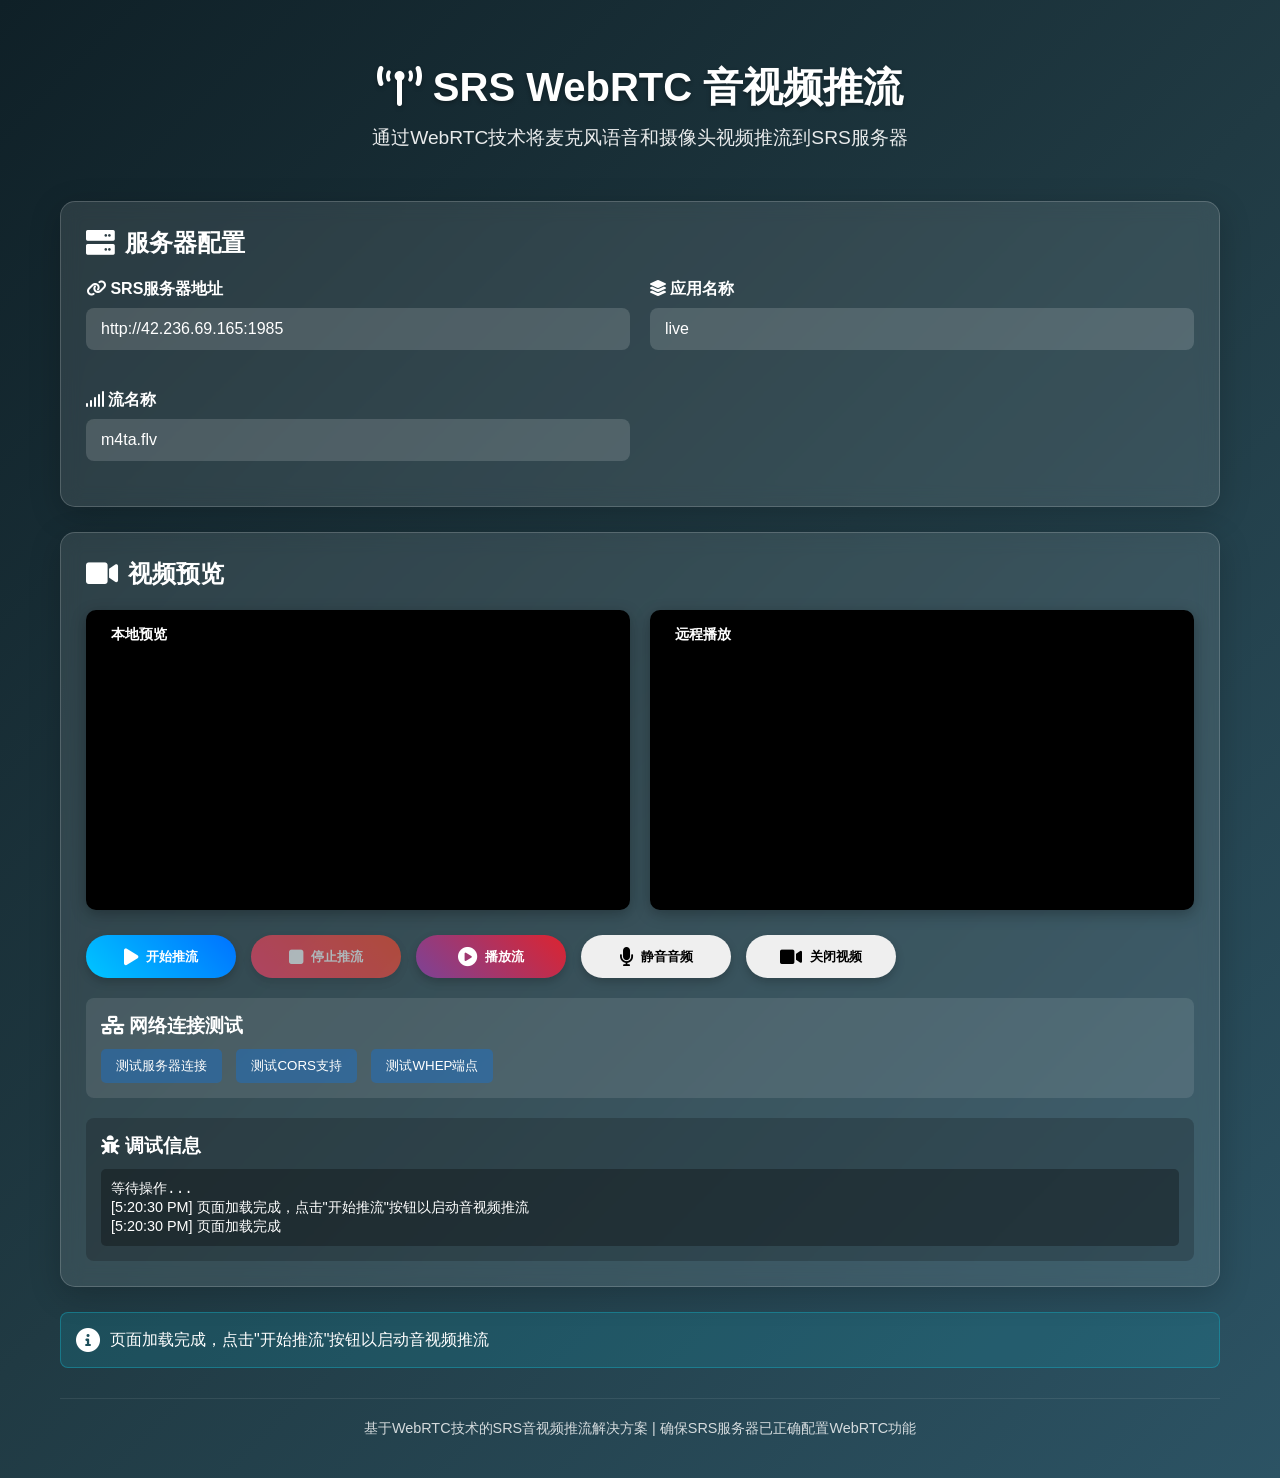
<file: scripts/www/视频推流支持.html>
<!DOCTYPE html>
<html lang="zh-CN">
<head>
    <meta charset="UTF-8">
    <meta name="viewport" content="width=device-width, initial-scale=1.0">
    <title>SRS WebRTC 音视频推流</title>
    <style>
        * {
            margin: 0;
            padding: 0;
            box-sizing: border-box;
            font-family: 'Segoe UI', Tahoma, Geneva, Verdana, sans-serif;
        }
        
        body {
            background: linear-gradient(135deg, #0f2027, #203a43, #2c5364);
            color: #fff;
            min-height: 100vh;
            padding: 20px;
        }
        
        .container {
            max-width: 1200px;
            margin: 0 auto;
            padding: 20px;
        }
        
        header {
            text-align: center;
            padding: 20px 0;
            margin-bottom: 30px;
        }
        
        h1 {
            font-size: 2.5rem;
            margin-bottom: 10px;
            text-shadow: 0 2px 4px rgba(0,0,0,0.3);
        }
        
        .subtitle {
            font-size: 1.2rem;
            opacity: 0.9;
            max-width: 600px;
            margin: 0 auto;
        }
        
        .card {
            background: rgba(255, 255, 255, 0.1);
            backdrop-filter: blur(10px);
            border-radius: 15px;
            padding: 25px;
            margin-bottom: 25px;
            box-shadow: 0 8px 32px rgba(0, 0, 0, 0.2);
            border: 1px solid rgba(255, 255, 255, 0.18);
        }
        
        .card-title {
            font-size: 1.5rem;
            margin-bottom: 20px;
            display: flex;
            align-items: center;
        }
        
        .card-title i {
            margin-right: 10px;
            font-size: 1.8rem;
        }
        
        .video-container {
            display: grid;
            grid-template-columns: 1fr 1fr;
            gap: 20px;
            margin-bottom: 25px;
        }
        
        @media (max-width: 768px) {
            .video-container {
                grid-template-columns: 1fr;
            }
        }
        
        .video-wrapper {
            position: relative;
            border-radius: 10px;
            overflow: hidden;
            background: #000;
            box-shadow: 0 4px 15px rgba(0, 0, 0, 0.3);
        }
        
        .video-wrapper h3 {
            position: absolute;
            top: 10px;
            left: 15px;
            background: rgba(0,0,0,0.5);
            padding: 5px 10px;
            border-radius: 5px;
            font-size: 0.9rem;
        }
        
        video {
            width: 100%;
            height: 300px;
            display: block;
            object-fit: cover;
        }
        
        .controls {
            display: flex;
            flex-wrap: wrap;
            gap: 15px;
            margin-top: 20px;
        }
        
        .btn {
            padding: 12px 25px;
            border: none;
            border-radius: 50px;
            cursor: pointer;
            font-weight: bold;
            transition: all 0.3s ease;
            display: flex;
            align-items: center;
            justify-content: center;
            min-width: 150px;
            box-shadow: 0 4px 10px rgba(0, 0, 0, 0.2);
        }
        
        .btn i {
            margin-right: 8px;
            font-size: 1.2rem;
        }
        
        .btn-primary {
            background: linear-gradient(45deg, #00c6ff, #0072ff);
            color: white;
        }
        
        .btn-primary:hover {
            background: linear-gradient(45deg, #0072ff, #00c6ff);
            transform: translateY(-3px);
        }
        
        .btn-danger {
            background: linear-gradient(45deg, #ff416c, #ff4b2b);
            color: white;
        }
        
        .btn-danger:hover {
            background: linear-gradient(45deg, #ff4b2b, #ff416c);
            transform: translateY(-3px);
        }
        
        .btn-secondary {
            background: linear-gradient(45deg, #7b4397, #dc2430);
            color: white;
        }
        
        .btn-secondary:hover {
            background: linear-gradient(45deg, #dc2430, #7b4397);
            transform: translateY(-3px);
        }
        
        .btn:disabled {
            opacity: 0.6;
            cursor: not-allowed;
            transform: none;
        }
        
        .form-group {
            margin-bottom: 20px;
        }
        
        label {
            display: block;
            margin-bottom: 8px;
            font-weight: bold;
        }
        
        input, select {
            width: 100%;
            padding: 12px 15px;
            border-radius: 8px;
            border: none;
            background: rgba(255, 255, 255, 0.15);
            color: white;
            font-size: 1rem;
        }
        
        input::placeholder {
            color: rgba(255, 255, 255, 0.6);
        }
        
        .status {
            padding: 15px;
            border-radius: 8px;
            margin-top: 20px;
            display: none;
            animation: fadeIn 0.5s ease;
        }
        
        @keyframes fadeIn {
            from { opacity: 0; }
            to { opacity: 1; }
        }
        
        .status.success {
            background: rgba(40, 167, 69, 0.2);
            border: 1px solid rgba(40, 167, 69, 0.5);
        }
        
        .status.error {
            background: rgba(220, 53, 69, 0.2);
            border: 1px solid rgba(220, 53, 69, 0.5);
            animation: shake 0.5s;
        }
        
        @keyframes shake {
            0%, 100% { transform: translateX(0); }
            25% { transform: translateX(-5px); }
            75% { transform: translateX(5px); }
        }
        
        .status.info {
            background: rgba(23, 162, 184, 0.2);
            border: 1px solid rgba(23, 162, 184, 0.5);
        }
        
        .status-content {
            display: flex;
            align-items: center;
        }
        
        .status-content i {
            font-size: 1.5rem;
            margin-right: 10px;
        }
        
        .footer {
            text-align: center;
            margin-top: 30px;
            padding-top: 20px;
            border-top: 1px solid rgba(255, 255, 255, 0.1);
            font-size: 0.9rem;
            opacity: 0.8;
        }
        
        .config-grid {
            display: grid;
            grid-template-columns: 1fr 1fr;
            gap: 20px;
        }
        
        @media (max-width: 768px) {
            .config-grid {
                grid-template-columns: 1fr;
            }
        }
        
        .debug-panel {
            background: rgba(0, 0, 0, 0.2);
            border-radius: 8px;
            padding: 15px;
            margin-top: 20px;
        }
        
        .debug-panel h3 {
            margin-bottom: 10px;
        }
        
        .debug-content {
            font-family: monospace;
            font-size: 0.9rem;
            max-height: 200px;
            overflow-y: auto;
            background: rgba(0, 0, 0, 0.3);
            padding: 10px;
            border-radius: 5px;
        }
        
        .network-test {
            background: rgba(255, 255, 255, 0.1);
            border-radius: 8px;
            padding: 15px;
            margin-top: 20px;
        }
        
        .network-test h3 {
            margin-bottom: 10px;
        }
        
        .network-test button {
            padding: 8px 15px;
            margin-right: 10px;
            border-radius: 5px;
            border: none;
            cursor: pointer;
            background: rgba(0, 123, 255, 0.3);
            color: white;
        }
    </style>
    <link rel="stylesheet" href="https://cdnjs.cloudflare.com/ajax/libs/font-awesome/6.0.0/css/all.min.css">
</head>
<body>
    <div class="container">
        <header>
            <h1><i class="fas fa-broadcast-tower"></i> SRS WebRTC 音视频推流</h1>
            <p class="subtitle">通过WebRTC技术将麦克风语音和摄像头视频推流到SRS服务器</p>
        </header>
        
        <div class="card">
            <h2 class="card-title"><i class="fas fa-server"></i> 服务器配置</h2>
            <div class="config-grid">
                <div class="form-group">
                    <label for="serverUrl"><i class="fas fa-link"></i> SRS服务器地址</label>
                    <input type="text" id="serverUrl" value="http://42.236.69.165:1985" placeholder="例如: http://your-srs-server.com:1985">
                </div>
                <div class="form-group">
                    <label for="appName"><i class="fas fa-layer-group"></i> 应用名称</label>
                    <input type="text" id="appName" value="live" placeholder="例如: live">
                </div>
                <div class="form-group">
                    <label for="streamName"><i class="fas fa-signal"></i> 流名称</label>
                    <input type="text" id="streamName" value="m4ta.flv" placeholder="例如: test.flv">
                </div>
            </div>
        </div>
        
        <div class="card">
            <h2 class="card-title"><i class="fas fa-video"></i> 视频预览</h2>
            <div class="video-container">
                <div class="video-wrapper">
                    <h3>本地预览</h3>
                    <video id="localVideo" autoplay muted></video>
                </div>
                <div class="video-wrapper">
                    <h3>远程播放</h3>
                    <video id="remoteVideo" autoplay></video>
                </div>
            </div>
            
            <div class="controls">
                <button id="btnPublish" class="btn btn-primary">
                    <i class="fas fa-play"></i> 开始推流
                </button>
                <button id="btnStop" class="btn btn-danger" disabled>
                    <i class="fas fa-stop"></i> 停止推流
                </button>
                <button id="btnPlay" class="btn btn-secondary">
                    <i class="fas fa-play-circle"></i> 播放流
                </button>
                <button id="btnMuteAudio" class="btn">
                    <i class="fas fa-microphone"></i> 静音音频
                </button>
                <button id="btnMuteVideo" class="btn">
                    <i class="fas fa-video"></i> 关闭视频
                </button>
            </div>
            
            <div class="network-test">
                <h3><i class="fas fa-network-wired"></i> 网络连接测试</h3>
                <button id="btnTestServer">测试服务器连接</button>
                <button id="btnTestCORS">测试CORS支持</button>
                <button id="btnTestWHEP">测试WHEP端点</button>
            </div>
            
            <div class="debug-panel">
                <h3><i class="fas fa-bug"></i> 调试信息</h3>
                <div class="debug-content" id="debugLog">
                    等待操作...
                </div>
            </div>
        </div>
        
        <div id="statusMessage" class="status">
            <div class="status-content">
                <i class="fas fa-info-circle"></i>
                <div class="status-text">页面加载完成，点击"开始推流"按钮以启动音视频推流</div>
            </div>
        </div>
        
        <div class="footer">
            <p>基于WebRTC技术的SRS音视频推流解决方案 | 确保SRS服务器已正确配置WebRTC功能</p>
        </div>
    </div>

    <script>
        // 全局变量
        let localStream = null;
        let peerConnection = null;
        let audioTrack = null;
        let videoTrack = null;
        let audioEnabled = true;
        let videoEnabled = true;
        
        // DOM元素
        const localVideo = document.getElementById('localVideo');
        const remoteVideo = document.getElementById('remoteVideo');
        const btnPublish = document.getElementById('btnPublish');
        const btnStop = document.getElementById('btnStop');
        const btnPlay = document.getElementById('btnPlay');
        const btnMuteAudio = document.getElementById('btnMuteAudio');
        const btnMuteVideo = document.getElementById('btnMuteVideo');
        const serverUrlInput = document.getElementById('serverUrl');
        const appNameInput = document.getElementById('appName');
        const streamNameInput = document.getElementById('streamName');
        const statusMessage = document.getElementById('statusMessage');
        const statusText = document.querySelector('.status-text');
        const statusIcon = document.querySelector('.status-content i');
        const debugLog = document.getElementById('debugLog');
        const btnTestServer = document.getElementById('btnTestServer');
        const btnTestCORS = document.getElementById('btnTestCORS');
        const btnTestWHEP = document.getElementById('btnTestWHEP');
        
        // 添加调试日志
        function addDebugLog(message) {
            const logEntry = document.createElement('div');
            logEntry.textContent = `[${new Date().toLocaleTimeString()}] ${message}`;
            debugLog.appendChild(logEntry);
            debugLog.scrollTop = debugLog.scrollHeight;
        }
        
        // 显示状态信息
        function showStatus(message, type = 'info') {
            statusText.textContent = message;
            statusMessage.className = 'status ' + type;
            statusMessage.style.display = 'flex';
            addDebugLog(message);
            
            // 更新图标
            if (type === 'success') {
                statusIcon.className = 'fas fa-check-circle';
            } else if (type === 'error') {
                statusIcon.className = 'fas fa-exclamation-circle';
            } else {
                statusIcon.className = 'fas fa-info-circle';
            }
            
            // 5秒后自动隐藏信息（错误信息除外）
            if (type !== 'error') {
                setTimeout(() => {
                    statusMessage.style.display = 'none';
                }, 5000);
            }
        }
        
        // 获取媒体设备权限
        async function getMediaStream() {
            try {
                showStatus('正在请求摄像头和麦克风权限...', 'info');
                
                const constraints = {
                    audio: {
                        echoCancellation: true,
                        noiseSuppression: true,
                        autoGainControl: true,
                        channelCount: 1
                    },
                    video: {
                        width: { min: 640, ideal: 1280, max: 1920 },
                        height: { min: 480, ideal: 720, max: 1080 },
                        frameRate: { ideal: 30, max: 60 },
                        aspectRatio: 16/9
                    }
                };
                
                localStream = await navigator.mediaDevices.getUserMedia(constraints);
                localVideo.srcObject = localStream;
                
                // 获取音视频轨道用于后续控制
                audioTrack = localStream.getAudioTracks()[0];
                videoTrack = localStream.getVideoTracks()[0];
                
                showStatus('媒体设备权限获取成功', 'success');
                return true;
            } catch (error) {
                console.error('获取媒体设备权限失败:', error);
                showStatus(`获取媒体设备权限失败: ${error.message}`, 'error');
                return false;
            }
        }
        
        // 创建PeerConnection
        function createPeerConnection() {
            // 创建RTCPeerConnection，可以添加STUN服务器以提高连接成功率
            const config = {
                iceServers: [
                    { urls: 'stun:stun.l.google.com:19302' },
                    { urls: 'stun:stun1.l.google.com:19302' },
                    { urls: 'stun:stun2.l.google.com:19302' },
                    { urls: 'stun:stun3.l.google.com:19302' }
                ]
            };
            
            peerConnection = new RTCPeerConnection(config);
            
            // 添加本地流的所有轨道到PeerConnection
            if (localStream) {
                localStream.getTracks().forEach(track => {
                    peerConnection.addTrack(track, localStream);
                });
            }
            
            // 监听ICE候选信息
            peerConnection.onicecandidate = (event) => {
                if (event.candidate) {
                    addDebugLog(`ICE候选信息: ${event.candidate.candidate}`);
                }
            };
            
            // 监听连接状态变化
            peerConnection.onconnectionstatechange = () => {
                addDebugLog(`连接状态: ${peerConnection.connectionState}`);
                switch(peerConnection.connectionState) {
                    case 'connected':
                        showStatus('与SRS服务器连接成功', 'success');
                        break;
                    case 'disconnected':
                    case 'failed':
                        showStatus('与SRS服务器连接断开', 'error');
                        break;
                }
            };
        }
        
        // 推流到SRS
        async function publishStream() {
            if (!localStream) {
                const hasMedia = await getMediaStream();
                if (!hasMedia) return;
            }
            
            try {
                showStatus('正在建立推流连接...', 'info');
                
                createPeerConnection();
                
                // 获取服务器配置
                const serverUrl = serverUrlInput.value;
                const appName = appNameInput.value;
                const streamName = streamNameInput.value;
                const publishUrl = `${serverUrl}/rtc/v1/publish/`;
                
                // 正确构造streamUrl
                const serverHost = serverUrl.split('//')[1].split(':')[0];
                const streamUrl = `webrtc://${serverHost}/${appName}/${streamName}`;
                
                addDebugLog(`推流URL: ${publishUrl}`);
                addDebugLog(`流URL: ${streamUrl}`);
                
                // 创建offer
                const offer = await peerConnection.createOffer({
                    offerToReceiveAudio: false,
                    offerToReceiveVideo: false
                });
                await peerConnection.setLocalDescription(offer);
                
                // 发送SDP到SRS服务器
                const response = await fetchWithRetry(publishUrl, {
                    method: 'POST',
                    headers: {
                        'Content-Type': 'application/json'
                    },
                    body: JSON.stringify({
                        api: publishUrl,
                        streamurl: streamUrl,
                        sdp: offer.sdp
                    })
                });
                
                if (!response.ok) {
                    const errorText = await response.text();
                    throw new Error(`HTTP错误! 状态: ${response.status}, 响应: ${errorText}`);
                }
                
                const data = await response.json();
                
                if (data.code !== 0) {
                    throw new Error(`SRS服务器错误: ${data.code} - ${data.message}`);
                }
                
                // 设置远程SDP
                await peerConnection.setRemoteDescription(
                    new RTCSessionDescription({ type: 'answer', sdp: data.sdp })
                );
                
                // 更新UI状态
                btnPublish.disabled = true;
                btnStop.disabled = false;
                btnPlay.disabled = false;
                
                showStatus('推流成功建立', 'success');
                
            } catch (error) {
                console.error('推流失败:', error);
                showStatus(`推流失败: ${error.message}`, 'error');
                
                // 清理资源
                if (peerConnection) {
                    peerConnection.close();
                    peerConnection = null;
                }
            }
        }
        
        // 带重试机制的fetch请求
        async function fetchWithRetry(url, options, retries = 3, delay = 1000) {
            for (let i = 0; i < retries; i++) {
                try {
                    const response = await fetch(url, options);
                    if (response.ok) return response;
                    
                    // 如果是服务器错误，重试可能有效
                    if (response.status >= 500) {
                        throw new Error(`服务器错误: ${response.status}`);
                    }
                    
                    return response;
                } catch (error) {
                    if (i === retries - 1) throw error;
                    addDebugLog(`请求失败，${delay}ms后重试... (${i+1}/${retries})`);
                    await new Promise(resolve => setTimeout(resolve, delay));
                }
            }
        }
        
        // 从SRS播放流（使用WHEP协议）
        async function playStream() {
            try {
                showStatus('正在建立播放连接...', 'info');
                
                // 获取服务器配置
                const serverUrl = serverUrlInput.value;
                const appName = appNameInput.value;
                const streamName = streamNameInput.value;
                
                // 使用WHEP协议端点
                const playUrl = `${serverUrl}/rtc/v1/whep/?app=${encodeURIComponent(appName)}&stream=${encodeURIComponent(streamName)}`;
                
                addDebugLog(`播放URL: ${playUrl}`);
                
                // 创建播放用的PeerConnection
                const playerPeerConnection = new RTCPeerConnection({
                    iceServers: [
                        { urls: 'stun:stun.l.google.com:19302' },
                        { urls: 'stun:stun1.l.google.com:19302' },
                        { urls: 'stun:stun2.l.google.com:19302' },
                        { urls: 'stun:stun3.l.google.com:19302' }
                    ]
                });
                
                // 监听远程流
                playerPeerConnection.ontrack = (event) => {
                    if (event.streams && event.streams[0]) {
                        remoteVideo.srcObject = event.streams[0];
                        showStatus('播放连接建立成功', 'success');
                    }
                };
                
                // 监听ICE候选信息
                playerPeerConnection.onicecandidate = (event) => {
                    if (event.candidate) {
                        addDebugLog(`播放ICE候选信息: ${event.candidate.candidate}`);
                    }
                };
                
                // 创建播放offer
                const offer = await playerPeerConnection.createOffer();
                await playerPeerConnection.setLocalDescription(offer);
                
                addDebugLog(`发送播放SDP: ${offer.sdp.substring(0, 100)}...`);
                
                // 发送SDP到SRS服务器（使用WHEP协议）
                const response = await fetchWithRetry(playUrl, {
                    method: 'POST',
                    headers: {
                        'Content-Type': 'application/sdp'
                    },
                    body: offer.sdp
                });
                
                // 检查响应状态
                if (!response.ok) {
                    const errorText = await response.text();
                    throw new Error(`HTTP错误! 状态: ${response.status}, 响应: ${errorText}`);
                }
                
                const sdpAnswer = await response.text();
                addDebugLog(`接收播放SDP: ${sdpAnswer.substring(0, 100)}...`);
                
                // 设置远程SDP
                await playerPeerConnection.setRemoteDescription(
                    new RTCSessionDescription({ type: 'answer', sdp: sdpAnswer })
                );
                
                showStatus('播放流已启动', 'success');
                
            } catch (error) {
                console.error('播放流失败:', error);
                showStatus(`播放流失败: ${error.message}`, 'error');
            }
        }
        
        // 停止推流
        function stopStream() {
            if (peerConnection) {
                peerConnection.close();
                peerConnection = null;
            }
            
            if (localStream) {
                localStream.getTracks().forEach(track => track.stop());
                localStream = null;
                localVideo.srcObject = null;
            }
            
            // 更新UI状态
            btnPublish.disabled = false;
            btnStop.disabled = true;
            btnPlay.disabled = true;
            
            showStatus('推流已停止', 'info');
        }
        
        // 切换音频状态
        function toggleAudio() {
            if (audioTrack) {
                audioEnabled = !audioEnabled;
                audioTrack.enabled = audioEnabled;
                btnMuteAudio.innerHTML = audioEnabled ? 
                    '<i class="fas fa-microphone"></i> 静音音频' : 
                    '<i class="fas fa-microphone-slash"></i> 取消静音';
                showStatus(audioEnabled ? '音频已启用' : '音频已静音', 'info');
            }
        }
        
        // 切换视频状态
        function toggleVideo() {
            if (videoTrack) {
                videoEnabled = !videoEnabled;
                videoTrack.enabled = videoEnabled;
                btnMuteVideo.innerHTML = videoEnabled ? 
                    '<i class="fas fa-video"></i> 关闭视频' : 
                    '<i class="fas fa-video-slash"></i> 开启视频';
                showStatus(videoEnabled ? '视频已启用' : '视频已关闭', 'info');
            }
        }
        
        // 测试服务器连接
        async function testServerConnection() {
            try {
                showStatus('正在测试服务器连接...', 'info');
                const serverUrl = serverUrlInput.value;
                
                // 发送HEAD请求测试连接
                const response = await fetch(serverUrl, {
                    method: 'HEAD',
                    mode: 'cors',
                    cache: 'no-cache'
                });
                
                if (response.ok) {
                    showStatus(`服务器连接成功! 状态: ${response.status}`, 'success');
                } else {
                    showStatus(`服务器响应异常! 状态: ${response.status}`, 'error');
                }
            } catch (error) {
                showStatus(`服务器连接失败: ${error.message}`, 'error');
            }
        }
        
        // 测试CORS支持
        async function testCORS() {
            try {
                showStatus('正在测试CORS支持...', 'info');
                const serverUrl = serverUrlInput.value;
                const appName = appNameInput.value;
                const streamName = streamNameInput.value;
                const playUrl = `${serverUrl}/rtc/v1/whep/?app=${encodeURIComponent(appName)}&stream=${encodeURIComponent(streamName)}`;
                
                // 发送OPTIONS请求测试CORS
                const response = await fetch(playUrl, {
                    method: 'OPTIONS',
                    mode: 'cors',
                    cache: 'no-cache'
                });
                
                if (response.ok) {
                    const corsHeaders = {
                        'Access-Control-Allow-Origin': response.headers.get('Access-Control-Allow-Origin'),
                        'Access-Control-Allow-Methods': response.headers.get('Access-Control-Allow-Methods'),
                        'Access-Control-Allow-Headers': response.headers.get('Access-Control-Allow-Headers')
                    };
                    
                    if (corsHeaders['Access-Control-Allow-Origin']) {
                        showStatus(`CORS支持正常! 允许的来源: ${corsHeaders['Access-Control-Allow-Origin']}`, 'success');
                    } else {
                        showStatus('CORS支持不完整! 缺少必要的CORS头', 'error');
                    }
                } else {
                    showStatus(`CORS测试失败! 状态: ${response.status}`, 'error');
                }
            } catch (error) {
                showStatus(`CORS测试失败: ${error.message}`, 'error');
            }
        }
        
        // 测试WHEP端点
        async function testWHEPEndpoint() {
            try {
                showStatus('正在测试WHEP端点...', 'info');
                const serverUrl = serverUrlInput.value;
                const appName = appNameInput.value;
                const streamName = streamNameInput.value;
                const playUrl = `${serverUrl}/rtc/v1/whep/?app=${encodeURIComponent(appName)}&stream=${encodeURIComponent(streamName)}`;
                
                // 发送测试请求
                const response = await fetch(playUrl, {
                    method: 'POST',
                    headers: {
                        'Content-Type': 'application/sdp'
                    },
                    body: 'v=0\r\no=- 0 0 IN IP4 127.0.0.1\r\ns=-\r\nt=0 0\r\n'
                });
                
                if (response.status === 200) {
                    showStatus('WHEP端点响应正常!', 'success');
                } else if (response.status === 400) {
                    showStatus('WHEP端点返回400错误，请检查参数', 'error');
                } else if (response.status === 404) {
                    showStatus('WHEP端点不存在(404)', 'error');
                } else if (response.status === 405) {
                    showStatus('WHEP端点不允许POST方法(405)', 'error');
                } else {
                    showStatus(`WHEP端点返回异常状态: ${response.status}`, 'error');
                }
            } catch (error) {
                showStatus(`WHEP端点测试失败: ${error.message}`, 'error');
            }
        }
        
        // 事件监听
        btnPublish.addEventListener('click', publishStream);
        btnStop.addEventListener('click', stopStream);
        btnPlay.addEventListener('click', playStream);
        btnMuteAudio.addEventListener('click', toggleAudio);
        btnMuteVideo.addEventListener('click', toggleVideo);
        btnTestServer.addEventListener('click', testServerConnection);
        btnTestCORS.addEventListener('click', testCORS);
        btnTestWHEP.addEventListener('click', testWHEPEndpoint);
        
        // 页面加载时显示初始状态
        window.addEventListener('load', () => {
            showStatus('页面加载完成，点击"开始推流"按钮以启动音视频推流', 'info');
            addDebugLog('页面加载完成');
        });
    </script>
</body>
</html>
</file>
